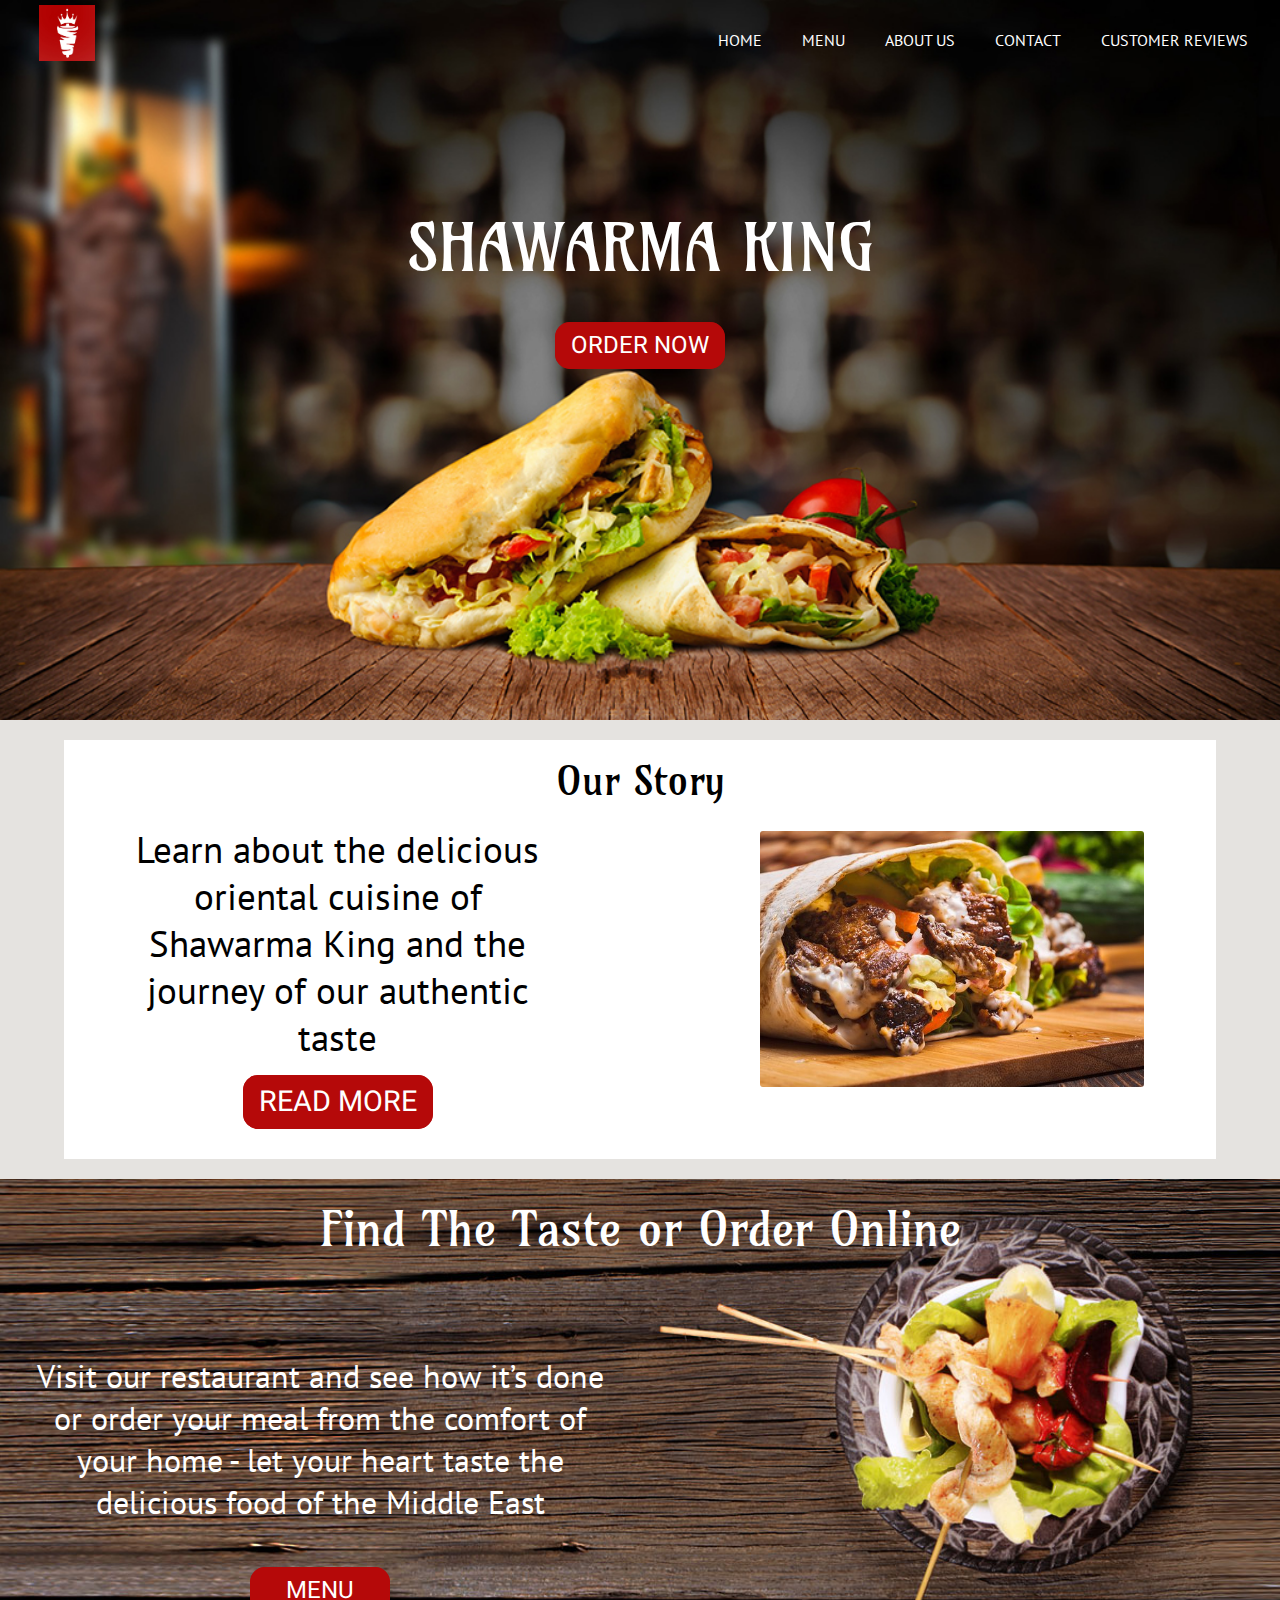
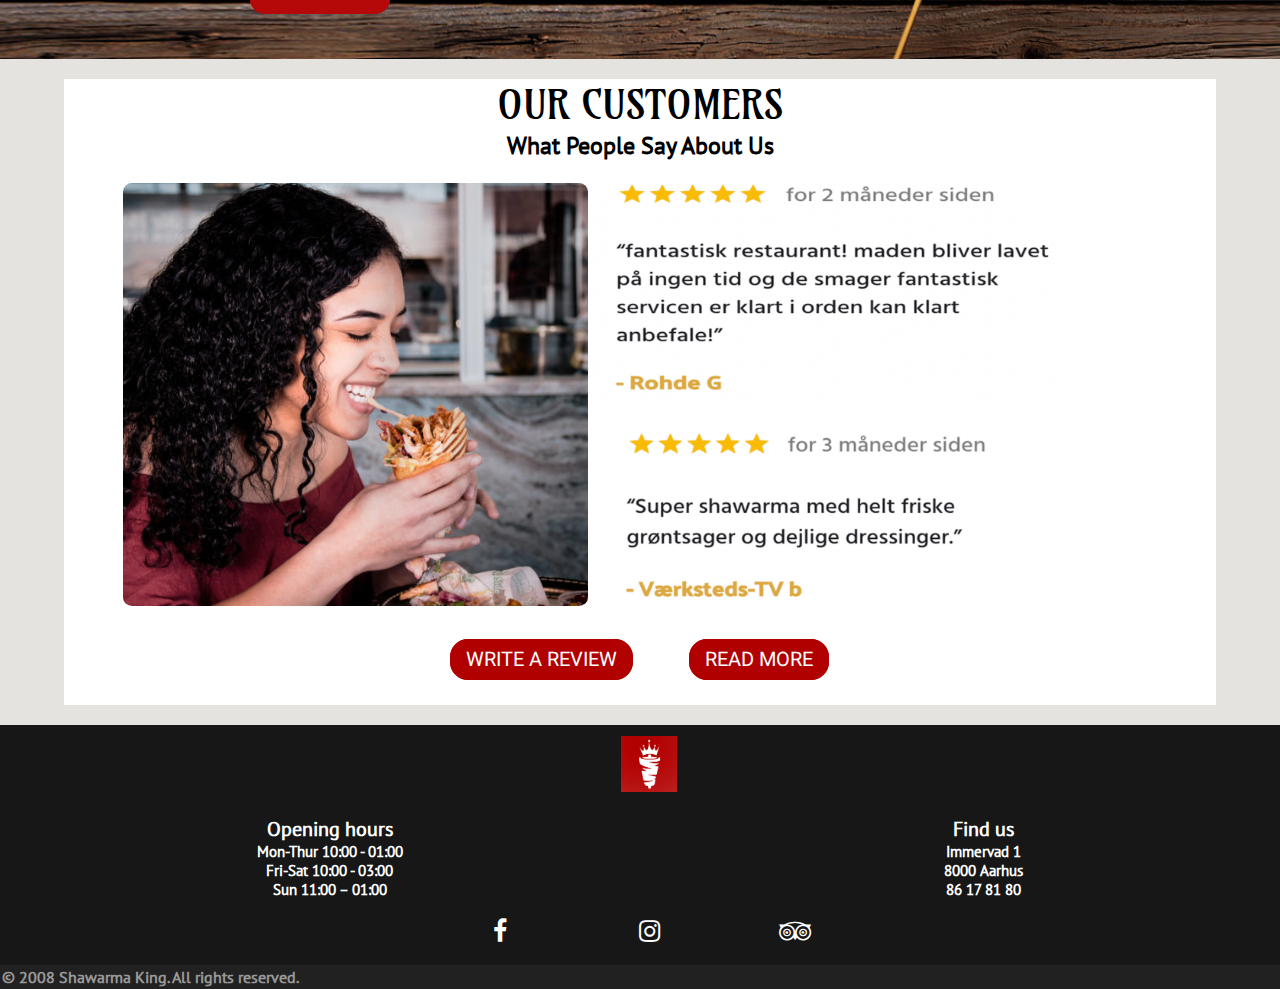
<file: index.html>
<!DOCTYPE html>

<html lang="en" dir="ltr">

<head>
  <meta charset="utf-8">
  <title>Shawarma King</title>
  <!-- favicon -->
  <link rel="icon" href="images/favicon.png" type="image/x-icon">
  <meta name="viewport" content="width=device-width, initial-scale=1.0">
  <meta name="description" content="Food">
  <link rel="stylesheet" href="style.css">
  <link rel="stylesheet" href="https://cdnjs.cloudflare.com/ajax/libs/font-awesome/5.15.3/css/all.min.css" />
  <link rel="stylesheet" href="https://cdnjs.cloudflare.com/ajax/libs/font-awesome/4.7.0/css/font-awesome.min.css">
</head>

<body>
  <!--  header  -->
  <header class="main-page-header">

    <nav class="nav">
      <input type="checkbox" id="check">
      <label for="check" class="checkbtn">
        <i class="fas fa-bars"></i>
      </label>
      <label class="logo"><a href="index.html"><img class="logo-image" src="images/logo.jpg" alt="logo"></a></label>
      <ul>
        <li><a class="active" href="index.html">Home</a></li>
        <li><a class="active" href="menu.html">Menu</a></li>
        <li><a class="active" href="aboutus.html">About Us</a></li>
        <li><a class="active" href="contactus.html">Contact</a></li>

        <li><a class="active" href="https://search.google.com/local/reviews?placeid=ChIJ8TGEqpY_TEYRnFb97npN2T8"
          rel="noopener" target="_blank">Customer Reviews</a></li>
      </ul>
    </nav>
    <a href="index.html">
      <h1 class="header-heading">SHAWARMA KING</h1>
    </a>
    <br>
    <br>
    <div class="btn-pos"><a class="btn-order btn-text" href="delivery.html">ORDER NOW</a></div>
  </header>

  <!--  first section story of taste  -->
  <section class="story-of-taste">


    <h2 class="about-us-header">Our Story</h2>
    <div class="about-us">
      <img class="about-us-image" src="images/delicious-shawarma.jpg" alt="about us">
      <div class="about-us-text">
        <p class="about-us-para">Learn about the delicious oriental cuisine of Shawarma King and the journey of our
          authentic taste</p>
        <div class="btn-pos"><a href="aboutus.html" class="btn-text btn-discovery">READ MORE</a></div>
      </div>
    </div>
  </section>
  <!-- second section menu -->
  <section class="menu-section-background">
    <h2 class="menu-header">Find The Taste or Order Online</h2>
    <div class="menu-para-btn">
      <p class="menu-para">Visit our restaurant and see how it’s done or order your meal from the comfort of your home -
        let your heart taste the delicious food of the Middle East</p>
      <div class="btn-pos"><a class="btn-text menu-btn" href="menu.html">MENU</a></div>
    </div>
  </section>
  <!-- third section our customers -->
  <section class="our-customers">

    <h2 class="customer-header-text">OUR CUSTOMERS</h2>
    <h2 class="customer-header-text-2">What People Say About Us</h2>
    <div class="customers-comments">

      <img class="customer-img" src="images/customer.jpeg" alt="customer">
      <img class="comments-img" src="images/comments.jpg" alt="comments">
    </div>
    <div class="review">
      <a class="w-review btn-text"
        href="https://search.google.com/local/writereview?placeid=ChIJ8TGEqpY_TEYRnFb97npN2T8" rel="noopener" target="_blank">WRITE A
        REVIEW</a>
      <a class="r-review btn-text" href="https://search.google.com/local/reviews?placeid=ChIJ8TGEqpY_TEYRnFb97npN2T8"
      rel="noopener" target="_blank">READ MORE</a>
    </div>
  </section>
  <!-- footer -->
  <footer class="footer footer-sub-page">
    <div class="Kontakt-os">
      <img class="footer-logo" src="images/logo.jpg" alt="logo">
      <div class="Kontakt-os-text" id="Kontakt-os">
        <div>
          <h1>Opening hours</h1>
          <h2>Mon-Thur 10:00 - 01:00</h2>
          <h2>Fri-Sat 10:00 - 03:00</h2>
          <h2>Sun 11:00 – 01:00</h2>
        </div>
        <div>
          <h1>Find us
          </h1>
          <h2>Immervad 1</h2>
          <h2>8000 Aarhus</h2>
          <h2>86 17 81 80</h2>
        </div>
      </div>
      <div class="social media">
        <a class="facebook" href="https://www.facebook.com"><i class="fa fa-facebook-f"
            style="font-size:25px;color:white;"></i></a>
        <a class="instagram" href="https://instagram.com/"><i class="fa fa-instagram"
            style="font-size:25px;color:white;"></i></a>
        <a class="tripadvisor" href="https://www.tripadvisor.com/"><i class="fa fa-tripadvisor"
            style="font-size:25px;color:white;"></i></a>
      </div>
    </div>
    <div class="lower-footer">
      <h4 class="lower-footer-text">© 2008 Shawarma King. All rights reserved.</h4>
    </div>

  </footer>
</body>

</html>
</file>
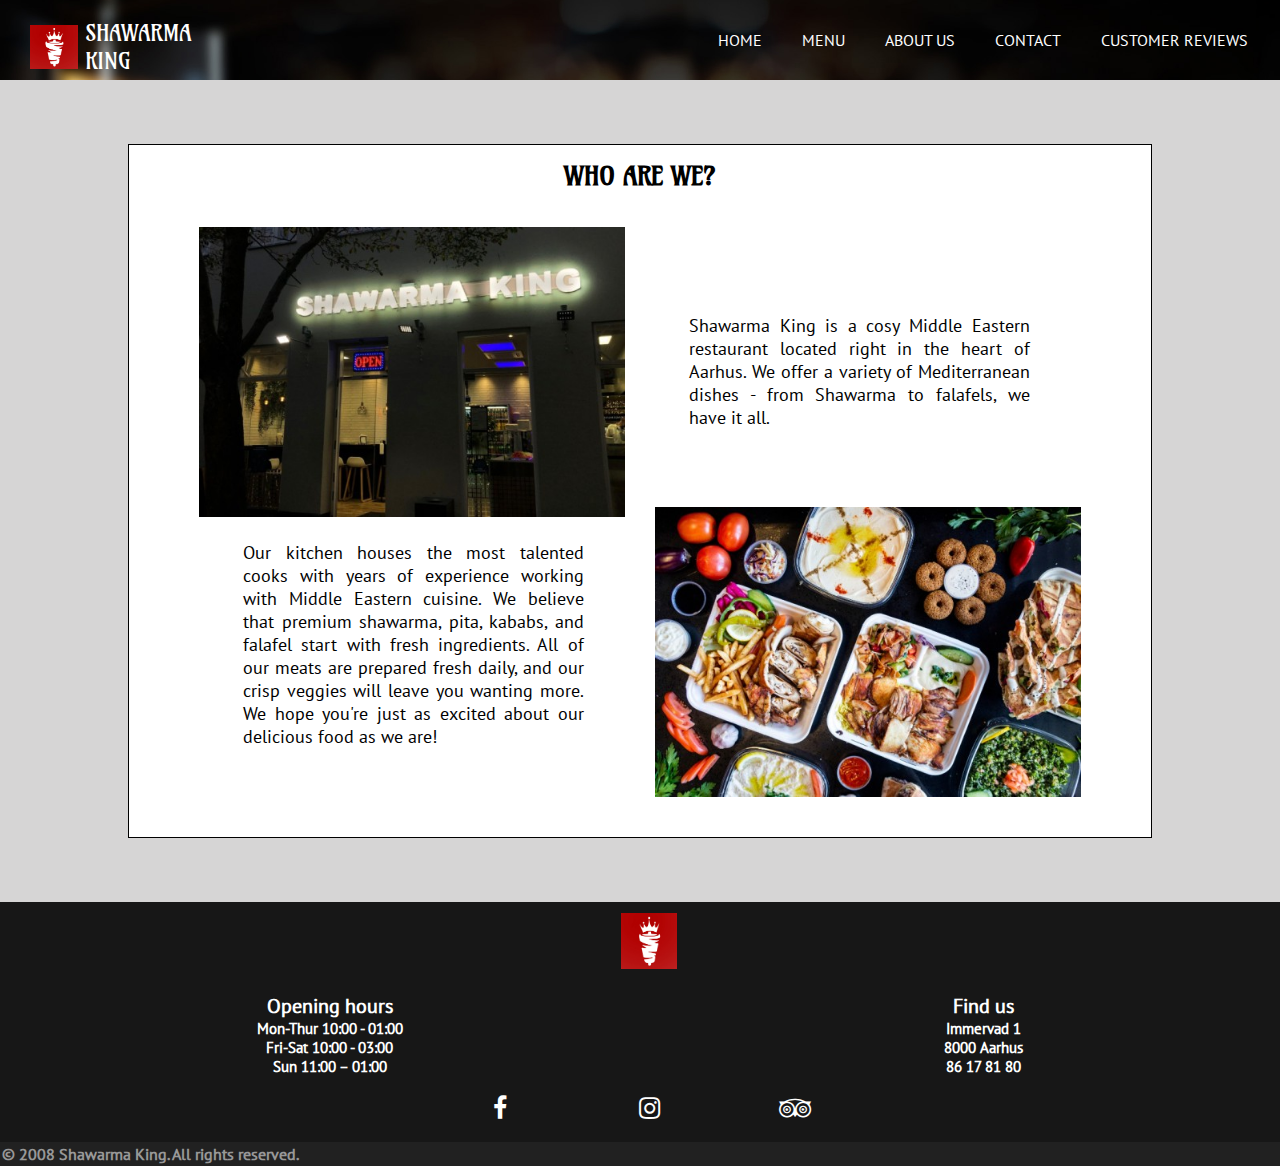
<file: aboutus.html>
<!DOCTYPE html>

<html lang="en" dir="ltr">

<head>
  <meta charset="utf-8">
  <title>Shawarma King - About Us</title>
  <!-- favicon -->
  <link rel="icon" href="images/favicon.png" type="image/x-icon">
  <meta name="viewport" content="width=device-width, initial-scale=1.0">
  <meta name="description" content="Food">
  <link rel="stylesheet" href="style.css">
  <link rel="stylesheet" href="https://cdnjs.cloudflare.com/ajax/libs/font-awesome/5.15.3/css/all.min.css" />
  <link rel="stylesheet" href="https://cdnjs.cloudflare.com/ajax/libs/font-awesome/4.7.0/css/font-awesome.min.css">
</head>

<body class="aboutus-page-bg">
  <!-- header -->
  <header class="sub-page-header">

    <nav class="nav">
      <input type="checkbox" id="check">
      <label for="check" class="checkbtn">
        <i class="fas fa-bars"></i>
      </label>
      <div class="logo-subpage-header">
        <label class="logo"><a href="index.html"><img class="subpage-logo-image" src="images/logo.jpg"
              alt="logo"></a></label>
        <a href="index.html">
          <h2 class="sub-page-heading">SHAWARMA KING</h2>
        </a>
      </div>
      <ul>
        <li><a class="active" href="index.html">Home</a></li>
        <li><a class="active" href="menu.html">Menu</a></li>
        <li><a class="active" href="aboutus.html">About Us</a></li>
        <li><a class="active" href="contactus.html">Contact</a></li>

        <li><a class="active" href="https://search.google.com/local/reviews?placeid=ChIJ8TGEqpY_TEYRnFb97npN2T8"
          rel="noopener" target="_blank">Customer Reviews</a></li>
      </ul>
    </nav>
  </header>
  <!-- content -->
  <section class="aboutus-page-bg">
    <div class="about-us-page">
      <h2 class="sub-page-main-header">WHO ARE WE?</h2>


      <div class="aboutus-sec1">
        <img class="aboutus-imgs1" src="images/door-cropped.jpg" alt="shawarma king">
        <p class="about-us-page-para1">Shawarma King is a cosy Middle Eastern restaurant located right in the heart of
          Aarhus.
          We offer a variety of Mediterranean dishes - from Shawarma to falafels, we have it all. </p>
      </div>
      <div class="aboutus-sec2">
        <img class="aboutus-imgs" src="images/about-us.jpg" alt="about-us">
        <p class="about-us-page-para">Our kitchen houses the most talented cooks with years of experience working with
          Middle Eastern cuisine.
          We believe that premium shawarma, pita, kababs, and falafel start with fresh ingredients.
          All of our meats are prepared fresh daily,
          and our crisp veggies will leave you wanting more.
          We hope you're just as excited about our delicious food as we are!</p>
      </div>
    </div>
  </section>
  <!-- footer -->
  <footer class="footer footer-sub-page">
    <div class="Kontakt-os">
      <img class="footer-logo" src="images/logo.jpg" alt="logo">
      <div class="Kontakt-os-text" id="Kontakt-os">
        <div>
          <h1>Opening hours</h1>
          <h2>Mon-Thur 10:00 - 01:00</h2>
          <h2>Fri-Sat 10:00 - 03:00</h2>
          <h2>Sun 11:00 – 01:00</h2>
        </div>
        <div>
          <h1>Find us
          </h1>
          <h2>Immervad 1</h2>
          <h2>8000 Aarhus</h2>
          <h2>86 17 81 80</h2>
        </div>
      </div>
      <div class="social media">
        <a class="facebook" href="https://www.facebook.com"><i class="fa fa-facebook-f"
            style="font-size:25px;color:white;"></i></a>
        <a class="instagram" href="https://instagram.com/"><i class="fa fa-instagram"
            style="font-size:25px;color:white;"></i></a>
        <a class="tripadvisor" href="https://www.tripadvisor.com/"><i class="fa fa-tripadvisor"
            style="font-size:25px;color:white;"></i></a>
      </div>
    </div>
    <div class="lower-footer">
      <h4 class="lower-footer-text">© 2008 Shawarma King. All rights reserved.</h4>
    </div>

  </footer>
</body>

</html>
</file>
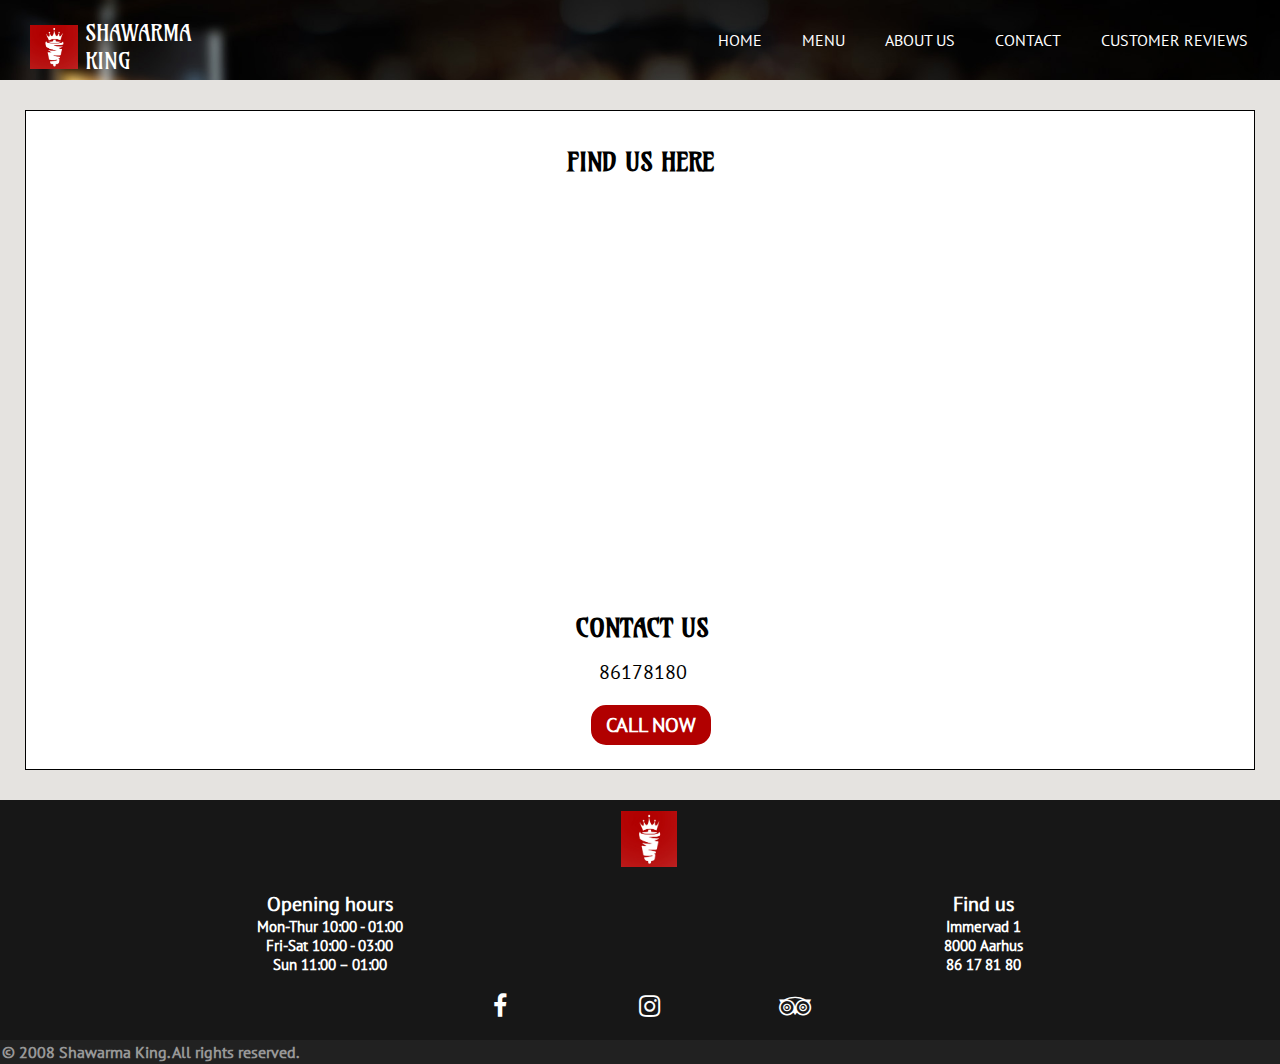
<file: contactus.html>
<!DOCTYPE html>

<html lang="en" dir="ltr">

<head>
  <meta charset="utf-8">
  <title>Shawarma King - Contact Us</title>
  <!-- favicon -->
  <link rel="icon" href="images/favicon.png" type="image/x-icon">
  <meta name="viewport" content="width=device-width, initial-scale=1.0">
  <meta name="description" content="Food">
  <link rel="stylesheet" href="style.css">
  <link rel="stylesheet" href="https://cdnjs.cloudflare.com/ajax/libs/font-awesome/5.15.3/css/all.min.css" />
  <link rel="stylesheet" href="https://cdnjs.cloudflare.com/ajax/libs/font-awesome/4.7.0/css/font-awesome.min.css">
</head>

<body>
  <!-- header -->
  <header class="sub-page-header">

    <nav class="nav">
      <input type="checkbox" id="check">
      <label for="check" class="checkbtn">
        <i class="fas fa-bars"></i>
      </label>
      <div class="logo-subpage-header">
        <label class="logo"><a href="index.html"><img class="subpage-logo-image" src="images/logo.jpg"
              alt="logo"></a></label>
        <a href="index.html">
          <h2 class="sub-page-heading">SHAWARMA KING</h2>
        </a>
      </div>
      <ul>
        <li><a class="active" href="index.html">Home</a></li>
        <li><a class="active" href="menu.html">Menu</a></li>
        <li><a class="active" href="aboutus.html">About Us</a></li>
        <li><a class="active" href="contactus.html">Contact</a></li>

        <li><a class="active" href="https://search.google.com/local/reviews?placeid=ChIJ8TGEqpY_TEYRnFb97npN2T8"
          rel="noopener" target="_blank">Customer Reviews</a></li>
      </ul>
    </nav>


  </header>

  <section class="sub-page">
    <div class="contact-us-page-border">
      <br>
      <h2 class="sub-page-main-header">FIND US HERE </h2>

      <br>
      <div class="map">
        <iframe
          src="https://www.google.com/maps/embed?pb=!1m18!1m12!1m3!1d2221.9808231720726!2d10.205269551405904!3d56.15743618056862!2m3!1f0!2f0!3f0!3m2!1i1024!2i768!4f13.1!3m3!1m2!1s0x464c3f96aa8431f1%3A0x3fd94d7aeefd569c!2sShawarma%20King!5e0!3m2!1sen!2sdk!4v1636230910502!5m2!1sen!2sdk"
          width="325" height="220" style="border:0;" allowfullscreen></iframe>
      </div>

      <div class="call-us">
        <h2 class="sub-page-main-header">CONTACT US </h2>

        <p>86178180</p>


        <a href="tel:86178180">
          <h2 class="contact-us-btn">CALL NOW</h2>
        </a>


      </div>
    </div>
  </section>
  <!-- footer -->
  <footer class="footer footer-sub-page">
    <div class="Kontakt-os">
      <img class="footer-logo" src="images/logo.jpg" alt="logo">
      <div class="Kontakt-os-text" id="Kontakt-os">
        <div>
          <h1>Opening hours</h1>
          <h2>Mon-Thur 10:00 - 01:00</h2>
          <h2>Fri-Sat 10:00 - 03:00</h2>
          <h2>Sun 11:00 – 01:00</h2>
        </div>
        <div>
          <h1>Find us
          </h1>
          <h2>Immervad 1</h2>
          <h2>8000 Aarhus</h2>
          <h2>86 17 81 80</h2>
        </div>
      </div>
      <div class="social media">
        <a class="facebook" href="https://www.facebook.com"><i class="fa fa-facebook-f"
            style="font-size:25px;color:white;"></i></a>
        <a class="instagram" href="https://instagram.com/"><i class="fa fa-instagram"
            style="font-size:25px;color:white;"></i></a>
        <a class="tripadvisor" href="https://www.tripadvisor.com/"><i class="fa fa-tripadvisor"
            style="font-size:25px;color:white;"></i></a>
      </div>
    </div>
    <div class="lower-footer">
      <h4 class="lower-footer-text">© 2008 Shawarma King. All rights reserved.</h4>
    </div>

  </footer>
</body>

</html>
</file>
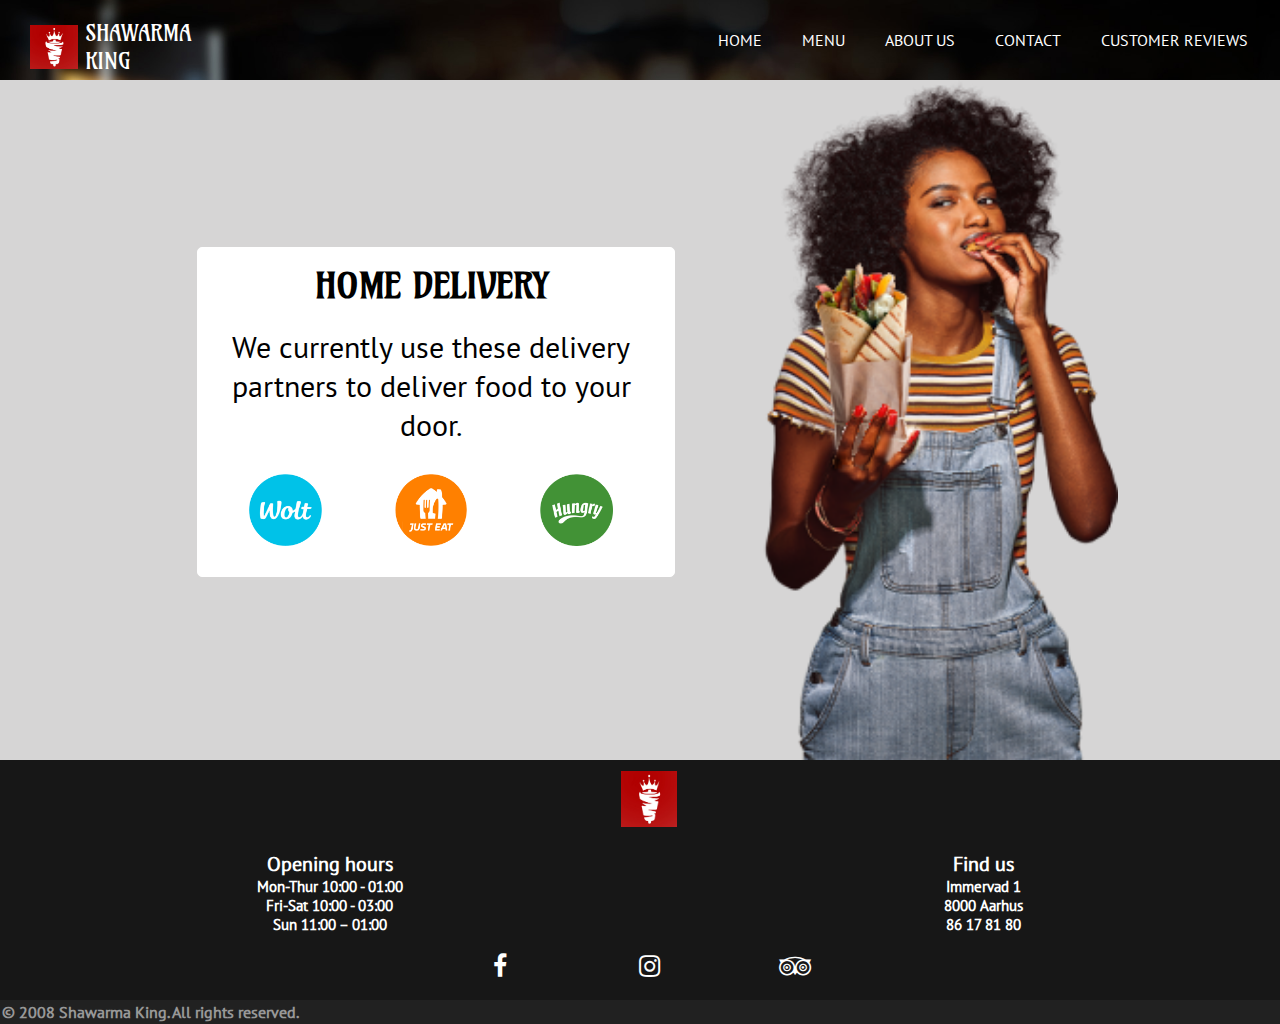
<file: delivery.html>
<!DOCTYPE html>

<html lang="en" dir="ltr">

<head>
  <meta charset="utf-8">
  <title>Shawarma King - Delivery</title>
  <!-- favicon -->
  <link rel="icon" href="images/favicon.png" type="image/x-icon">
  <meta name="viewport" content="width=device-width, initial-scale=1.0">
  <meta name="description" content="Food">
  <link rel="stylesheet" href="style.css">
  <link rel="stylesheet" href="https://cdnjs.cloudflare.com/ajax/libs/font-awesome/5.15.3/css/all.min.css" />
  <link rel="stylesheet" href="https://cdnjs.cloudflare.com/ajax/libs/font-awesome/4.7.0/css/font-awesome.min.css">
</head>

<body class="delivery-bg">
  <!-- header -->
  <header class="sub-page-header">

    <nav class="nav">
      <input type="checkbox" id="check">
      <label for="check" class="checkbtn">
        <i class="fas fa-bars"></i>
      </label>
      <div class="logo-subpage-header">
        <label class="logo"><a href="index.html"><img class="subpage-logo-image" src="images/logo.jpg"
              alt="logo"></a></label>
        <a href="index.html">
          <h2 class="sub-page-heading">SHAWARMA KING</h2>
        </a>
      </div>
      <ul>
        <li><a class="active" href="index.html">Home</a></li>
        <li><a class="active" href="menu.html">Menu</a></li>
        <li><a class="active" href="aboutus.html">About Us</a></li>
        <li><a class="active" href="contactus.html">Contact</a></li>

        <li><a class="active" href="https://search.google.com/local/reviews?placeid=ChIJ8TGEqpY_TEYRnFb97npN2T8"
          rel="noopener" target="_blank">Customer Reviews</a></li>
      </ul>
    </nav>
  </header>

  <section class="delivery-banner">
    <div class="home-delivery">
      <h2 class="delivery-main-header">HOME DELIVERY</h2>
      <p class="delivery-para">We currently use these delivery partners to deliver food to your door.</p>
      <div class="delivery-partners">
        <a class="partner-icon-pos" href="https://wolt.com/" target="_blank"><img class="wolt" src="images/wolt.png"
            alt="wolt"></a>
        <a class="partner-icon-pos" href="https://www.just-eat.dk/" target="_blank"><img class="just-eat"
            src="images/just-eat.png" alt="just-eat"></a>
        <a class="partner-icon-pos" href="https://www.hungry.dk/" target="_blank"><img class="hungry"
            src="images/hungry.png" alt="hungry"></a>
      </div>

    </div>
  </section>
  <!-- footer -->
  <footer class="footer footer-sub-page">
    <div class="Kontakt-os">
      <img class="footer-logo" src="images/logo.jpg" alt="logo">
      <div class="Kontakt-os-text" id="Kontakt-os">
        <div>
          <h1>Opening hours</h1>
          <h2>Mon-Thur 10:00 - 01:00</h2>
          <h2>Fri-Sat 10:00 - 03:00</h2>
          <h2>Sun 11:00 – 01:00</h2>
        </div>
        <div>
          <h1>Find us
          </h1>
          <h2>Immervad 1</h2>
          <h2>8000 Aarhus</h2>
          <h2>86 17 81 80</h2>
        </div>
      </div>
      <div class="social media">
        <a class="facebook" href="https://www.facebook.com" target="_blank"><i class="fa fa-facebook-f"
            style="font-size:25px;color:white;"></i></a>
        <a class="instagram" href="https://instagram.com/" target="_blank"><i class="fa fa-instagram"
            style="font-size:25px;color:white;"></i></a>
        <a class="tripadvisor" href="https://www.tripadvisor.com/" target="_blank"><i class="fa fa-tripadvisor"
            style="font-size:25px;color:white;"></i></a>
      </div>
    </div>
    <div class="lower-footer">
      <h4 class="lower-footer-text">© 2008 Shawarma King. All rights reserved.</h4>
    </div>

  </footer>
</body>

</html>
</file>
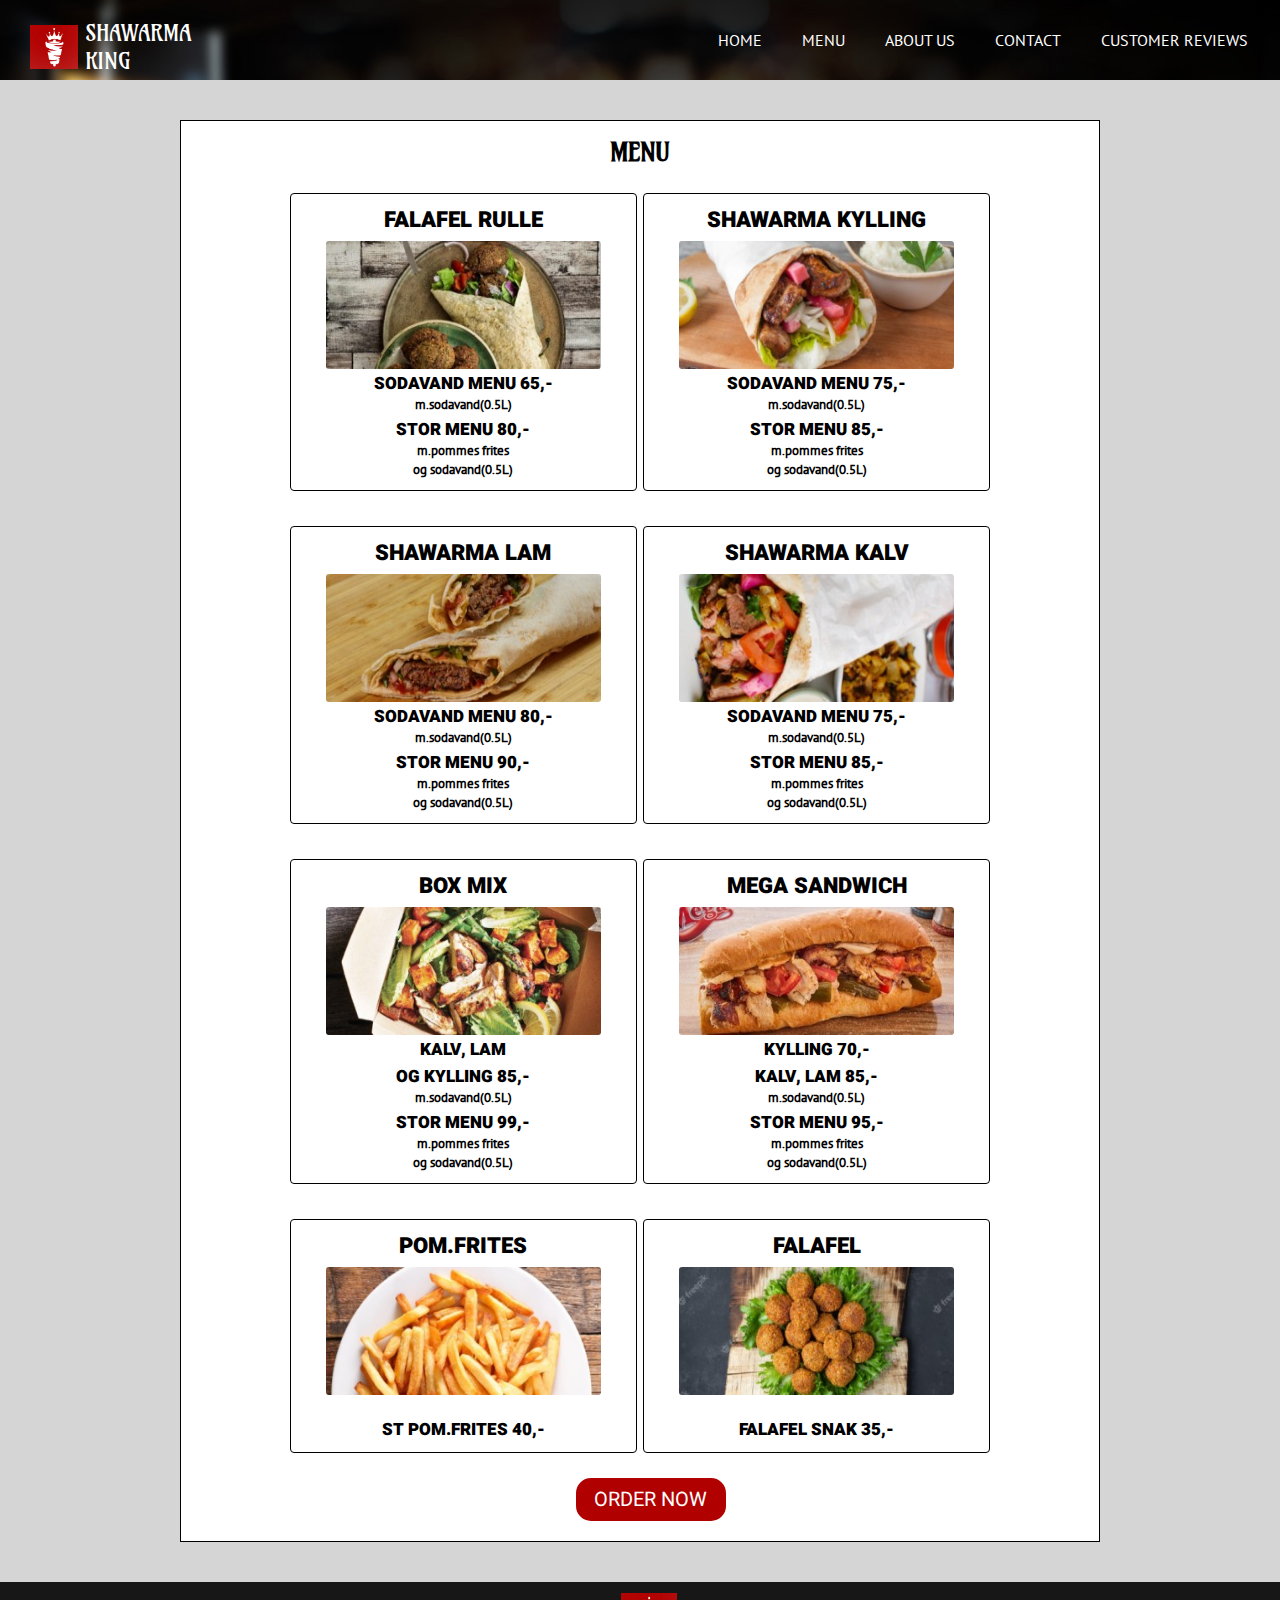
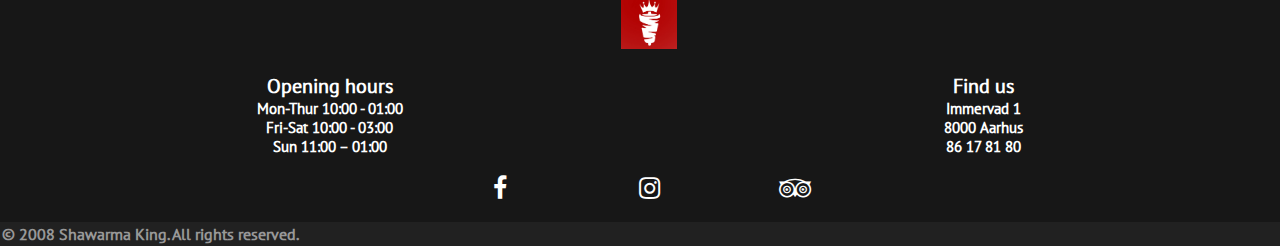
<file: menu.html>
<!DOCTYPE html>

<html lang="en" dir="ltr">

<head>
  <meta charset="utf-8">
  <title>Shawarma King - Menu</title>
  <!-- favicon -->
  <link rel="icon" href="images/favicon.png" type="image/x-icon">
  <meta name="viewport" content="width=device-width, initial-scale=1.0">
  <meta name="description" content="Food">
  <link rel="stylesheet" href="style.css">
  <link rel="stylesheet" href="https://cdnjs.cloudflare.com/ajax/libs/font-awesome/5.15.3/css/all.min.css" />
  <link rel="stylesheet" href="https://cdnjs.cloudflare.com/ajax/libs/font-awesome/4.7.0/css/font-awesome.min.css">
</head>

<body class="menu-page-bg">
  <!-- header -->
  <header class="sub-page-header">

    <nav class="nav">
      <input type="checkbox" id="check">
      <label for="check" class="checkbtn">
        <i class="fas fa-bars"></i>
      </label>
      <div class="logo-subpage-header">
        <label class="logo"><a href="index.html"><img class="subpage-logo-image" src="images/logo.jpg"
              alt="logo"></a></label>
        <a href="index.html">
          <h2 class="sub-page-heading">SHAWARMA KING</h2>
        </a>
      </div>
      <ul>
        <li><a class="active" href="index.html">Home</a></li>
        <li><a class="active" href="menu.html">Menu</a></li>
        <li><a class="active" href="aboutus.html">About Us</a></li>
        <li><a class="active" href="contactus.html">Contact</a></li>

        <li><a class="active" href="https://search.google.com/local/reviews?placeid=ChIJ8TGEqpY_TEYRnFb97npN2T8"
          rel="noopener" target="_blank">Customer Reviews</a></li>
      </ul>
    </nav>


  </header>
  <!-- page content -->

  <section class="menu-page-bg">
    <div class="menu-page menu-page-border">
      <h2 class="sub-page-main-header">MENU</h2>

      <div class="row">
        <div class="menu-element">
          <h2 class="menu-element-header">FALAFEL RULLE</h2>
          <img class="menu-element-img" src="images/FALAFEL-RULLE.jpg" alt="faladel rulle">

          <h3 class="menu-element-text">SODAVAND MENU 65,-</h3>
          <h5 class="menu-element-subtext">m.sodavand(0.5L)</h5>

          <h3 class="menu-element-text">STOR MENU 80,-</h3>
          <h5 class="menu-element-subtext">m.pommes frites </h5>
          <h5 class="menu-element-subtext">og sodavand(0.5L)</h5>
        </div>
        <div class="menu-element">
          <h2 class="menu-element-header">SHAWARMA KYLLING</h2>
          <img class="menu-element-img" src="images/SHAWARMA-KYLLING.jpg" alt="shawarma kylling">

          <h3 class="menu-element-text">SODAVAND MENU 75,-</h3>
          <h5 class="menu-element-subtext">m.sodavand(0.5L)</h5>

          <h3 class="menu-element-text">STOR MENU 85,-</h3>
          <h5 class="menu-element-subtext">m.pommes frites </h5>
          <h5 class="menu-element-subtext">og sodavand(0.5L)</h5>
        </div>
      </div>
      <div class="row">
        <div class="menu-element">
          <h2 class="menu-element-header">SHAWARMA LAM</h2>
          <img class="menu-element-img" src="images/SHAWARMA-LAM.jpg" alt="shawarma lam">

          <h3 class="menu-element-text">SODAVAND MENU 80,-</h3>
          <h5 class="menu-element-subtext">m.sodavand(0.5L)</h5>

          <h3 class="menu-element-text">STOR MENU 90,-</h3>
          <h5 class="menu-element-subtext">m.pommes frites </h5>
          <h5 class="menu-element-subtext">og sodavand(0.5L)</h5>
        </div>
        <div class="menu-element">
          <h2 class="menu-element-header">SHAWARMA KALV</h2>
          <img class="menu-element-img" src="images/SHAWARMA-KALV.jpg" alt="shawarma kalv">

          <h3 class="menu-element-text">SODAVAND MENU 75,-</h3>
          <h5 class="menu-element-subtext">m.sodavand(0.5L)</h5>

          <h3 class="menu-element-text">STOR MENU 85,-</h3>
          <h5 class="menu-element-subtext">m.pommes frites </h5>
          <h5 class="menu-element-subtext">og sodavand(0.5L)</h5>
        </div>
      </div>
      <div class="row">
        <div class="menu-element">
          <h2 class="menu-element-header">BOX MIX</h2>
          <img class="menu-element-img" src="images/BOX-MIX.jpg" alt="box mix">

          <h3 class="menu-element-text">KALV, LAM</h3>
          <h3 class="menu-element-text">OG KYLLING 85,-</h3>
          <h5 class="menu-element-subtext">m.sodavand(0.5L)</h5>

          <h3 class="menu-element-text">STOR MENU 99,-</h3>
          <h5 class="menu-element-subtext">m.pommes frites </h5>
          <h5 class="menu-element-subtext">og sodavand(0.5L)</h5>
        </div>
        <div class="menu-element">
          <h2 class="menu-element-header">MEGA SANDWICH</h2>
          <img class="menu-element-img" src="images/MEGA-SANDWICH.jpg" alt="mega sandwich">

          <h3 class="menu-element-text">KYLLING 70,-</h3>
          <h3 class="menu-element-text">KALV, LAM 85,-</h3>
          <h5 class="menu-element-subtext">m.sodavand(0.5L)</h5>

          <h3 class="menu-element-text">STOR MENU 95,-</h3>
          <h5 class="menu-element-subtext">m.pommes frites </h5>
          <h5 class="menu-element-subtext">og sodavand(0.5L)</h5>
        </div>
      </div>
      <div class="row">
        <div class="menu-element">
          <h2 class="menu-element-header">POM.FRITES</h2>

          <img class="menu-element-img" src="images/fries.jpg" alt="sandwich">
          <br>
          <h3 class="menu-element-text">ST POM.FRITES 40,- </h3>
        </div>
        <div class="menu-element">
          <h2 class="menu-element-header">FALAFEL</h2>
          <img class="menu-element-img" src="images/FALAFEL.jpg" alt="sandwich">
          <br>
          <h3 class="menu-element-text">FALAFEL SNAK 35,-</h3>

        </div>
      </div>
      <div class="menu-page-btn"><a class="btn-text" href="delivery.html">ORDER NOW</a></div>
    </div>
  </section>
  <!-- footer  -->
  <footer class="footer footer-sub-page">
    <div class="Kontakt-os">
      <img class="footer-logo" src="images/logo.jpg" alt="logo">
      <div class="Kontakt-os-text" id="Kontakt-os">
        <div>
          <h1>Opening hours</h1>
          <h2>Mon-Thur 10:00 - 01:00</h2>
          <h2>Fri-Sat 10:00 - 03:00</h2>
          <h2>Sun 11:00 – 01:00</h2>
        </div>
        <div>
          <h1>Find us
          </h1>
          <h2>Immervad 1</h2>
          <h2>8000 Aarhus</h2>
          <h2>86 17 81 80</h2>
        </div>
      </div>
      <div class="social media">
        <a class="facebook" href="https://www.facebook.com"><i class="fa fa-facebook-f"
            style="font-size:25px;color:white;"></i></a>
        <a class="instagram" href="https://instagram.com/"><i class="fa fa-instagram"
            style="font-size:25px;color:white;"></i></a>
        <a class="tripadvisor" href="https://www.tripadvisor.com/"><i class="fa fa-tripadvisor"
            style="font-size:25px;color:white;"></i></a>
      </div>
    </div>
    <div class="lower-footer">
      <h4 class="lower-footer-text">© 2008 Shawarma King. All rights reserved.</h4>
    </div>

  </footer>
</body>

</html>
</file>
<file: style.css>
*{
  padding: 0;
  margin: 0;
  text-decoration: none;
  list-style: none;
  box-sizing: border-box;
}
@font-face {
  font-family: Amarante-Regular;
  src: url(fonts/Amarante/Amarante-Regular.ttf);
}
@font-face {
  font-family: KaushanScript-Regular;
  src: url(fonts/Kaushan_Script/KaushanScript-Regular.ttf)
}
@font-face {
  font-family: PTsans-Regular;
  src: url(fonts/PT_Sans/PTSans-Regular.ttf)
}
@font-face {
  font-family: Heebo-VariableFont_wght;
  src: url(fonts/Heebo/Heebo-VariableFont_wght.ttf);
}
body{
  font-family: PTsans-Regular;
  background-color: #e5e3e0;
}
/* ------------------------header----------------------- */

label.logo{
  color: white;
  font-size: 35px;
  line-height: 80px;
  padding: 0 100px;
  font-weight: bold;
}
nav ul{
  float: right;
  margin-right: 20px;
}
nav ul li{
  display: inline-block;
  line-height: 80px;
  margin: 0 5px;
}
nav ul li a{
  color: white;
  font-size: 17px;
  padding: 7px 13px;
  border-radius: 3px;
  text-transform: uppercase;
}
a.active:hover{
  background: #b10000;
  transition: .5s;
}

.checkbtn{
  font-size: 33px;
  color: white;
  float: right;
  line-height: 80px;
  margin-right: 20px;
  cursor: pointer;
  display: none;
}
#check{
  display: none;
}
.btn-pos{
  text-align: center;
  margin: 0 auto;
}

.logo-image{
  height: 2.7rem;
  width: 2.7rem;
  float: left;
  margin-left: 20px;
  margin-top: 15px;
  margin-top: 20px;
}
.main-page-header{
  
  background-image: url(images/slider-kebab3-copy.jpg);
 background-size: cover;
  height: 40rem;
  width: 100%;
  opacity: 1;
  background-position: center center;
}

.header-heading{
 margin-top: 40%;
  text-align: center;
  font-family: Amarante-Regular;
  color: #ffffff;
  font-size: 2.3rem;
 font-weight: 400;
}
.header-heading-2{
  color: #ffffff;
  text-align: center;
  font-size: 1.2rem;
  font-weight: 400;
}
.btn-order{
  color: #ffffff;
  border: 1px solid #b50909;
  background-color: #b50909;
  font-size: 20px;
  border-radius: 15px;
padding: 5px 15px 5px 15px;

margin-top: 2.5rem;

width: 300px;

}
.btn-order:hover{
  background-color: #ce5e5e;
  border: #ce5e5e;
}

/*----------------------- First section -story ----------------------*/
.story-of-taste{
  
  border: 1px solid #ffffff;
  background-color: #ffffff;
 padding: 15px;
    margin: 20px auto;
    width: 90%;
}

.about-us-image{
max-width: 100%;
border-radius: 3px;
margin-top: 5px;
}
.about-us-header{
  font-family:Amarante-Regular ;
  font-weight: 400;
  font-size: 2.5rem;
  text-align: center;
}
.about-us-para{
  font-size: 1.2rem;
  text-align: justify;
  text-align: center;
  margin-bottom: 20px;
  
}
.btn-discovery{
  color: #ffffff;
  border: 1px solid #b50909;
  background-color: #b50909;
  font-size: 20px;
  border-radius: 15px;
  padding: 5px 15px 5px 15px;
margin-top: 26px;
width: 300px;

margin-bottom: 25px;
}
.btn-discovery:hover{
  background-color: #ce5e5e;
  border: #ce5e5e;

}

/* ---------------------second section menu------------ */
.menu-section-background{
  background-image: url(images/statement-onwood2.jpg);
  background-size: cover;
  height: 30rem;
  width: 100%;
  opacity: 1;
  background-position: center center;
}
.menu-header{
  text-align: center;
  margin-left:5%;
  font-family: Amarante-Regular;
  color:#ffffff;
  font-size: 2.5rem;
 font-weight: 400;
max-width: 90%;
padding-top: 20px;


}
.menu-para{
  text-align: center;
  color: #ffffff;
  font-size: 1.5rem;
  font-weight: 400;
  max-width: 90%;
  margin-left: 5%;
  margin-top: 15%;
  margin-bottom: 50px;
  
}
.menu-btn{
  
  color: #ffffff;
  border: 1px solid #b50909;
  background-color: #b50909;
  font-size: 20px;
  border-radius: 15px;
padding: 5px 35px 5px 35px;
margin-top: 30px;

width: 300px;
align-items: center;
}
.menu-btn:hover{
  background-color: #ce5e5e;
  border: #ce5e5e;
}
/* ------------Third section our customers---------- */
.our-customers{

  border: 1px solid #ffffff;
  background-color: #ffffff;
  
    margin: 20px auto;
    width: 90%;
}
.customer-header-text{
  text-align: center;
  font-family: Amarante-Regular;
  
  font-size: 2.5rem;
 font-weight: 400;
}
.customer-header-text-2{
  text-align: center;
}
.customers-comments{
 
    margin: 20px auto;
    width: 100%;
}
.customer-img{
max-width: 100%;
border-radius: 2%;


}
.comments-img{
max-width: 100%;

}

.review{
 padding-bottom: 15px;
 text-align: center;
 margin-left: 9%;
}
.w-review{
  color: #ffffff;
  font-weight: 400;
  
  font-size: 18px;
  border: 1px solid #b10000;
  border-radius: 18px;
  background-color: #b10000;
  padding: 5px 15px 5px 15px;
  width: 300px;
  margin-left: -10%;
}
.w-review:hover{
  background-color: #ce5e5e;
  border: #ce5e5e;
}
.r-review{
  color: #ffffff;
  font-weight: 400;
  margin-left: 5px;
  font-size: 18px;
  border: 1px solid #b10000;
  border-radius: 18px;
  background-color: #b10000;
  padding: 5px 15px 5px 15px;
  width: 300px;
  margin-left: 5%;
}
.r-review:hover{
  background-color: #ce5e5e;
  border: #ce5e5e;
}


/* ------------------------------footer----------------------------- */
.Kontakt-os{
  border: 1px solid #171717;
  background-color: #171717;
  margin-top: 10px;
  padding-bottom: 20px;
}
.footer-logo{
  height: 3.5rem;
  width: 3.5rem;
  margin-left: 42%;
  margin-top: 10px;
}

.Kontakt-os-text{
  color: #ffffff;
  text-align: center;
  font-size: 10px;
  font-weight: 400;
  display: flex;
    flex-wrap: wrap;
    justify-content: space-between;
    align-items: center;
    flex-direction: row;
    margin: 20px auto;
    width: 90%;
}
.lower-footer{
  border: 2px solid #212121;
  background-color: #212121;

}
.lower-footer-text{
  color: #989898;
}
.footer{
  margin-top: 20px;
}
.social-media{
   margin: 20px auto;
    width: 40%;
}
.facebook{
margin-left: 23%;
}
.instagram{
margin-left: 20%;

}
.tripadvisor{
margin-left: 20%;
}



/* -----------------------subpages---------------------------- */
.logo-subpage-header{
  display: inline-block;
  margin-left: 20px;
 
 
}

.subpage-logo-image{
  height: 2.8rem;
  width: 2.6rem;
  float: left;
  margin-top: -18%;
  padding-top: 5px;
}

.sub-page-heading{
  color: #ffffff;
  font-size: 22px;
  font-weight: 400;
  font-family: Amarante-Regular;
  float: left;
  margin-top: -37.5%;
margin-left: 26%;

}
.sub-page-header{
  background-image: url(images/slider-kebab4.jpg);
  background-size: cover;
  height: 5rem;
  width: 100%;
  opacity: 1;
  background-position: center center;
}
/* --------------------------------------------------------------- */
/* ------------------------------Sub Pages--------------------------------------- */
/* ------------------------------------sub page menu----------------------------- */
.menu-page-bg{
  background-color: #D6D5D5;

}
.menu-page-border{
  border: solid 1px black;
  background-color: #ffffff;
  margin: 20px 15px 20px 15px;

}

.sub-page-main-header{
  text-align: center;
  font-family:Amarante-Regular ;
  padding-top: 15px;
  margin-bottom: 15px;
  font-size: 25px;
}
.sub-page-second-header{
font-size: 25px;
font-weight: 700;
}

.row{
  display: flex;
  justify-content: center;
  align-items: center;
  padding: 0 25px;
  margin-bottom: 15px;
  text-align: center;
}
.menu-element{
  border: 1px solid black;
  background-color: #ffffff;
  width: 35rem;  
  display: flex;  
  flex-direction: column; 
  border-radius: 4px;
  overflow: hidden;
  margin: 10px 3px 10px 3px;
  text-align: center;
  padding: 10px 1px 10px 1px;
  }
.menu-element-header{
  text-align: center;
  margin-bottom: 5px;
  font-family: Heebo-VariableFont_wght;
  font-size: 13px;
  font-weight: 900;
}

.menu-element-img{
  height: 8rem;
  width: 8rem;
  display: flex;
  align-items: center;
  width: 100%;
  border-radius: 3px;
}
.menu-element-text{
  font-size: 14px;
  text-align:center;
  font-family: Heebo-VariableFont_wght;
  font-weight: 900;
  margin-top: 2px;

}
.menu-element-subtext{
  font-size: 13px;
  margin-bottom: 2px;
}
.menu-page-btn{
 border: solid 2px #b10000; 
 background-color: #b10000;
color: #ffffff;
padding: 5px 15px 5px 15px;
 margin-left: 28%;
 text-align: center;
 font-size: 20px;
 border-radius: 15px;
 margin-bottom: 20px;
 margin-top: 5px;
 width: 150px;
}
.btn-text{
  color: #ffffff;
  font-family: Heebo-VariableFont_wght;
}
.menu-page-btn:hover{
  background-color: #ce5e5e;
}

/* -------------------------------------------------------------- */
/* ---------------------------sub page about us ------------------*/
.aboutus-page-bg{
  background-color: #D6D5D5;
}
.about-us-page{
  border: solid 1px black;
  background-color: #ffffff;
 text-align: center;
 margin: 5%;
}
.aboutus-imgs{
width: 90%;

margin-top:20px ;
}
.about-us-page-para{
  font-size: 1.1rem;
  text-align: justify;
  margin-top: 20px;
  width: 90%;
  margin-left: 14px;
  margin-bottom: 15px;
}
.aboutus-imgs1{
  width: 90%;
  
  margin-top:20px ;
  }
  .about-us-page-para1{
    font-size: 1.1rem;
    text-align: justify;
   width: 90%;
    margin-top: 20px;
    margin-left: 14px;
  }

/* -------------------------------------------------------------- */
/* ---------------------------sub page home delivery ------------------*/
.delivery-bg{
  background-color:#e67459;
  
}

.delivery-banner{
  background-image: url(images/delivery-banner.png);
  margin-bottom: -20px;
  height: 36rem;
  background-repeat: no-repeat;
  background-position: center;
  background-size: contain;
    display: flex;
    align-items: flex-end;
    justify-content: center;
    background-origin: padding-box;
  
    
}
.home-delivery{
  border: 1px solid #ffffff;
  background-color :#ffffff;
  margin:20px 35px 37px 35px ;
 padding: 15px 25px 15px 15px;
   border-radius: 5px;
  height: 240px;
}
.delivery-main-header{
  font-family: Amarante-Regular;
  text-align: center;  
 padding-bottom: 20px;
}
.delivery-para{
  margin-bottom: 5px;
  font-size: 18px;
  text-align: center;
}
.delivery-partners{
  
  align-items: center;
  justify-content: space-around;
  display: flex;  
  flex-direction: row; 
 
  overflow: hidden;
 margin-bottom: 10px;
margin-top: 5px;
 display: inline-flex;
 max-height: 40%;
 max-width: 100%;
}
.wolt{
  display: inline-flex;
 max-height: 80%;
 max-width: 80%;
 margin-top: 5px;
 
}
.just-eat{
  display: inline-flex;
  max-height: 80%;
 max-width: 80%;
 margin-top: 5px;
}
.hungry{
  max-height: 80%;
 max-width: 80%;
margin-top: 5px;
 display: inline-flex
}

.partner-icon-pos{
 text-align: center;
}



/* --------------------------------------------------------------- */
/* -------------------------sub page contact us ------------------ */
.contact-us-page-border{
  border:1px solid black ;
  background-color: #ffffff;
  margin: 30px 25px 30px 25px;
}

.map{
  margin: 10px 25px 10px 25px;
}
.map iframe{
  width: 272px;
  height: 200px;
 text-align: center;

}

.call-us{
  border: 1px solid none;
 flex: 50%;
 text-align: center;
 padding-bottom: 20px;
 margin-top: 2px;
}


.contact-us-btn{
  border: 2px solid #b10000;
  color: #ffffff;
  background-color: #b10000;
  font-size: 20px;
  padding: 5px 10px 5px 10px;
  border-radius: 15px;
  margin-top: 20px;
margin-left: 31%;
  width: 120px;
}
.contact-us-btn:hover{
  background-color: #ce5e5e;
  border:#ce5e5e ;
}

/* --------------------------------------------------------------- */
@media (max-width: 700px){
  /* -----------------------header mobile----------------- */
  .checkbtn{
    display: block;
  }
  ul{
    position: fixed;
    width: 100%;
    height: 100vh;
    background: #171717;
    top: 80px;
    left: -100%;
    text-align: center;
    transition: all .5s;
  }
  nav ul li{
    display: block;
    margin: 50px 0;
    line-height: 30px;
  }
  nav ul li a{
    font-size: 20px;
  }
  a.active:hover{
    background: #b10000;
    transition: .5s;
  }
 
  #check:checked ~ ul{
    left: 0;
  }
}
@media (min-width: 701px){
  /* -----------------------header desktop----------------- */
  label.logo{
    font-size: 30px;
    padding-left: 50px;
  }
  nav ul li a{
    font-size: 16px;
  }
  .nav{
    margin-right: -.5%;
  }
  .main-page-header{ 
   height: 45rem;
    width: 100%;
  }
  .header-heading{
    margin-top: 10%;
     font-size: 4rem;
     
   }
   .header-heading-2{
    
     font-size: 1.5rem;
     font-weight: 400;
   }
   .btn-order{
   
     font-size: 1.5rem;
     border-radius:15PX;
 padding: 5px 15px 5px 15px;
  
   width: 170px;
   }
   .logo-image{
     margin-top: .4%;
     margin-left: 3%;
     height: 3.5rem;
  width: 3.5rem;
   }
   
/*----------------------- First section -story ----------------------*/
.story-of-taste{
  
      flex-wrap: wrap;
       justify-content: space-between;
       align-items: center;
       flex-direction: row;
}
.about-us{
  flex-wrap: wrap;
       justify-content: space-between;
       align-items: center;
       flex-direction: column;
       margin: 20px auto;
       width: 90%;
}
.about-us-header{
  text-align: center;
}
.about-us-image{
max-width: 45%;
  float: right;
 height: 16rem;

}
.about-us-text{
width: 40%;
 
  
}
.about-us-para{
  font-size: 2.3rem;
 
}
.btn-discovery{
  font-size: 1.8rem;
  width: 400px;
  
}
/* ---------------------second section menu------------ */
.menu-header{

  font-size: 3rem;
}
.menu-para{
  
  font-size: 2rem;
}
.menu-btn{
  font-size: 1.5rem;
  width: 400px;
}
.menu-para-btn{
  max-width: 50%;
  
}
   /* ------------Third section our customers---------- */
   .our-customers{
   
     border: 1px solid #ffffff;
     background-color: #ffffff;
     flex-wrap: wrap;
       justify-content: space-between;
       align-items: center;
       flex-direction: row;
       margin: 20px auto;
       width: 90%;
   }
   .customers-comments{
    flex-wrap: wrap;
      justify-content: space-between;
      align-items: center;
      flex-direction: column;
      margin: 20px auto;
      width: 90%;
  }
  .customer-img{
  max-width: 45%;
  
  }
  .comments-img{
  max-width: 45%;
  }
  .review{
    margin-bottom: 15px;
    margin-top: 35px;
   
   
  }
.w-review{
  font-size: 20px;
 
}
.r-review{
  font-size: 20px;
 
}
/* -------------------footer------------- */
.footer-logo{
   height: 3.5rem;
    width: 3.5rem;
    margin-left: 48.5%;
    align-items: center;
    margin-top: 10px;
}

.Kontakt-os-text{
  width: 60%;
}
.social-media{
text-align: center;
}

.facebook{
  margin-left: 38.5%;
  
  }
.instagram{
  margin-left: 10%;
}
.tripadvisor{
  margin-left: 9%;
}

  /* -----------sub page header ------------- */
  
  .logo-subpage-header{
    
    height: 6rem;
  width: 4rem;
  float: left;
  margin-left: 10px;
  margin-top: -4%;
   
  
  }
  .subpage-logo-image{
    height: 3.1rem;
    width: 3rem;
    float: left;
   margin-top: -9px;
   margin-left: 20px;
    
  }
  
  .sub-page-heading{
    color: #ffffff;
    font-size: 22px;
    font-weight: 400;
    font-family: Amarante-Regular;
    float: left;
    margin-top:-79%;
  margin-left: 75px;
text-align: justify;
  }
/* ------------------------------------------------------------- */
  /*----------------- sub-page-menu---------------------- */
 
  .menu-page-border{
 
    margin: 40px 180px 40px 180px;

  }
  .menu-element-header{
    font-size: 22px;
  }
  .menu-page-btn{
  
    margin-left: 43%;
  
  }
  .menu-element{
    align-items: center;
    width: 40%;
  }
  .menu-element-img{
  width: 80%;
  }
  .menu-element-text{
    text-align: center;
    font-size: 17px;
  }
/* ------------------------------------------------------------- */
  /*----------------- sub-page-contact-us---------------------- */
.map iframe{
  width: 90%;
  margin-left: 5%;
  height: 350px;
}

.contact-us-row-desktop{
  display: flex;
  flex-direction:  row;
  align-items: center;
  justify-content: center;
  margin-left: 7%;
width: 90%;
}
.call-us{
flex: 30%;
padding-right: 40px;
padding-bottom: 30px;
font-size: 20px;
margin-left: 3.7%;
margin-bottom: -5%;
margin-top: 20px;

}
.contact-us-btn{
  margin-bottom: 55px;
  margin-top: 20px;
  margin-left: 45.5%;
}

/* ----------------------------------------------------------------- */
/* --------------------sub page --delivery-------------------------- */
.delivery-bg{
  background-color:#d6d5d5;
  
}
.delivery-banner{
  align-items: center;
    justify-content: flex-start;
    padding: 0 10.125rem;
    height: 42.5rem;
    background-origin: content-box;
    background-position: 100%;
}


.delivery-para{
  margin-bottom: 20px;
  text-align: center;
  font-size: 30px;
}
.home-delivery{
height: 330px;
width: 600px;
max-width: 50%;

}
.delivery-main-header{

font-size:35px ;

} 

.wolt{
  flex: 30%;
  max-width: 50%;
}
.just-eat{
  flex: 30%;
  max-width: 50%;
}
.hungry{
  flex: 30%;
  max-width: 50%;
}

/* -------------------------------------------------------------- */
/* ---------------------------sub page about us ------------------*/
.about-us-page{
 

  padding-bottom: 20px;
  width: 80%;
  margin-left: 10%;
 

}
.aboutus-sec1{
  display: flex;
  flex-direction:  row;
  align-items: center;
  justify-content: space-between;
margin-left: 70px;
margin-right: 100px;
}

.aboutus-sec2{
  display: flex;
  flex-direction:  row-reverse;
  align-items: center;
  justify-content: space-between;
  margin-left: 100px;
  margin-right: 70px;
  margin-top: -30px;
  margin-bottom: 20px;
}
.aboutus-imgs1{
  flex: 50%;
  max-width: 50%;
}
.aboutus-imgs{
  flex: 50%;
  max-width: 50%;

}

.about-us-page-para1{
  flex: 30%;
  max-width: 40%;
  text-align: justify;
 margin-right: 2.5%;
 
}
.about-us-page-para{
  flex: 30%;
  max-width: 40%;
  text-align: justify;
  
  
}




}
</file>
